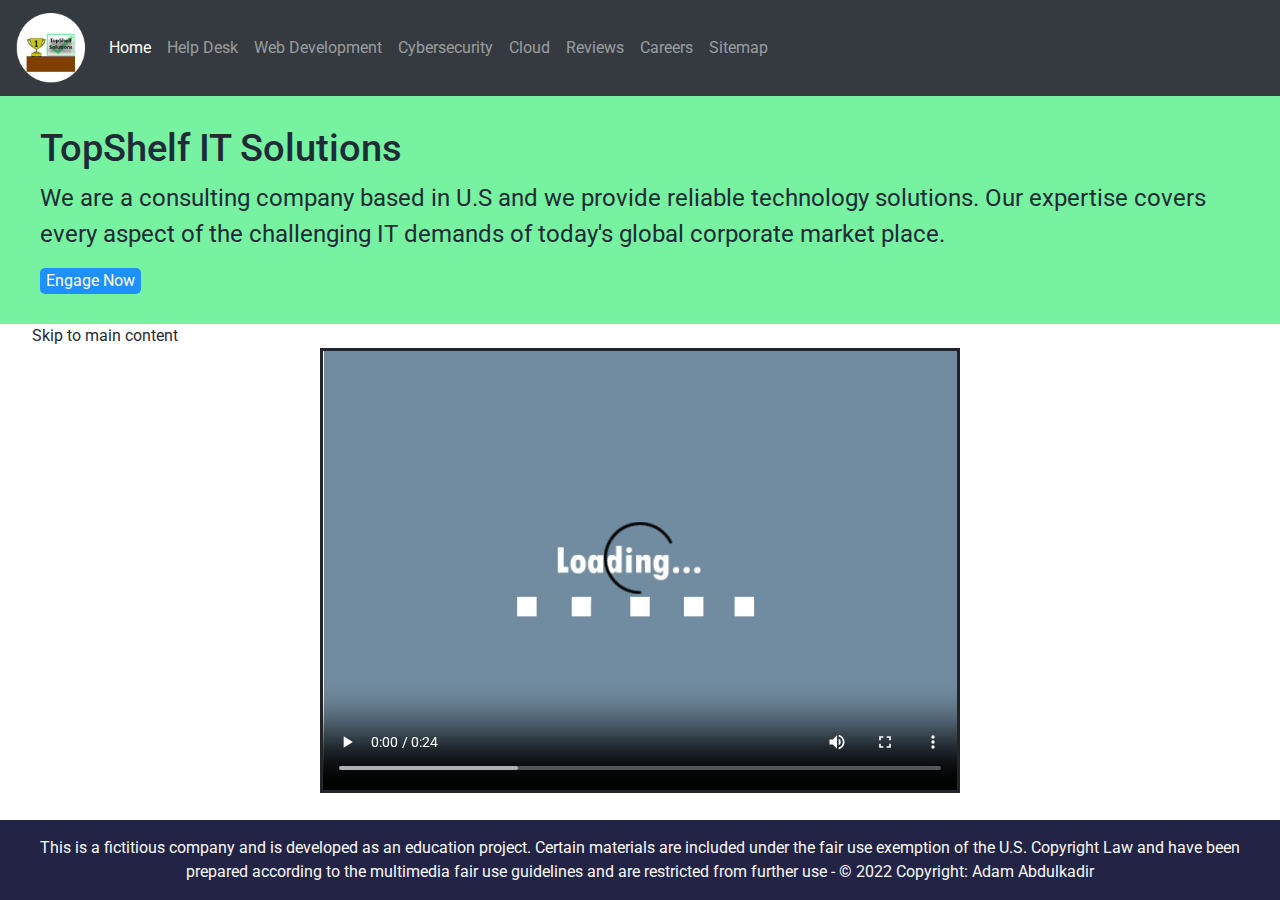
<file: index.html>
<!DOCTYPE html>
<html lang="en">
  <head>
    <meta charset="utf-8" />
    <meta http-equiv="X-UA-Compatible" content="IE=edge" />
    <meta name="viewport" content="width=device-width, initial-scale=1" />

    <title>Top Shelf Solutions</title>

    <!-- Bootstrap Core CSS -->
    <link rel="stylesheet" href="https://cdn.jsdelivr.net/npm/bootstrap@4.0.0/dist/css/bootstrap.min.css" integrity="sha384-Gn5384xqQ1aoWXA+058RXPxPg6fy4IWvTNh0E263XmFcJlSAwiGgFAW/dAiS6JXm" crossorigin="anonymous">
    <link href="css/custom.css" rel="stylesheet" />
    <link rel="icon" href="img/trophy.svg" type="image/svg+xml">
  </head>

  <body>
    <nav class="navbar navbar-expand-lg navbar-dark bg-dark">
      <a class="navbar-brand" href="index.html"><img src="./img/Logo.png" alt="Logo"></a>
      <button class="navbar-toggler" type="button" data-toggle="collapse" data-target="#navbarNav" aria-controls="navbarNav" aria-expanded="false" aria-label="Toggle navigation">
        <span class="navbar-toggler-icon"></span>
      </button>
      <div class="collapse navbar-collapse" id="navbarNav">
        <ul class="navbar-nav">
          <li class="nav-item active">
            <a class="nav-link" href="index.html">Home <span class="sr-only">(current)</span></a>
          </li>
          <li class="nav-item">
            <a class="nav-link" href="helpdesk.html">Help Desk</a>
          </li>
          <li class="nav-item">
            <a class="nav-link" href="webdev.html">Web Development</a>
          </li>
          <li class="nav-item">
            <a class="nav-link" href="cyber.html">Cybersecurity</a>
          </li>
          <li class="nav-item">
            <a class="nav-link" href="cloud.html">Cloud</a>
          </li>
          <li class="nav-item">
            <a class="nav-link" href="reviews.html">Reviews</a>
          </li>
          <li class="nav-item">
            <a class="nav-link" href="careers.html">Careers</a>
          </li> 
          <li class="nav-item">
            <a class="nav-link" href="sitemap.html">Sitemap</a>
          </li>
        </ul>
      </div>
    </nav>

      <div class="feature" id="feature">
        <h1>TopShelf IT Solutions</h1>
        <p>
          We are a consulting company based in U.S and we provide reliable
          technology solutions. Our expertise covers every aspect of the
          challenging IT demands of today's global corporate market place.
        </p>
        <div class="btn-container">
          <button class="engage">Engage Now</button>
        </div>
      </div>
      <div class="links">
        <a href="#video" class="skip">Skip to main content</a>
      </div>
    <div class="video-player">
	  <video controls id="video">
		  <source src="project-4-adam.mp4" type="video/mp4" >
		</video>

	  </div>
		
   
    <footer class="bg-light text-center text-lg-start">
      <!-- Copyright -->
      <div class="text-center p-3 text-light" style="background-color: rgba(11, 11, 49, 0.9);">
        This is a fictitious company and is developed as an education project. Certain materials are included under the fair use exemption of the U.S. Copyright Law and have been prepared according to the multimedia fair use guidelines and are restricted from further use -
        <a class="text-light" href="https://www.gmu.edu/" target="_blank">  © 2022 Copyright: Adam Abdulkadir </a>
      </div>
      <!-- Copyright -->
    </footer>
   
    <script src="https://code.jquery.com/jquery-3.2.1.slim.min.js" integrity="sha384-KJ3o2DKtIkvYIK3UENzmM7KCkRr/rE9/Qpg6aAZGJwFDMVNA/GpGFF93hXpG5KkN" crossorigin="anonymous"></script>
    <script src="https://cdn.jsdelivr.net/npm/popper.js@1.12.9/dist/umd/popper.min.js" integrity="sha384-ApNbgh9B+Y1QKtv3Rn7W3mgPxhU9K/ScQsAP7hUibX39j7fakFPskvXusvfa0b4Q" crossorigin="anonymous"></script>
    <script src="https://cdn.jsdelivr.net/npm/bootstrap@4.0.0/dist/js/bootstrap.min.js" integrity="sha384-JZR6Spejh4U02d8jOt6vLEHfe/JQGiRRSQQxSfFWpi1MquVdAyjUar5+76PVCmYl" crossorigin="anonymous"></script>
  </body>
</html>
</file>
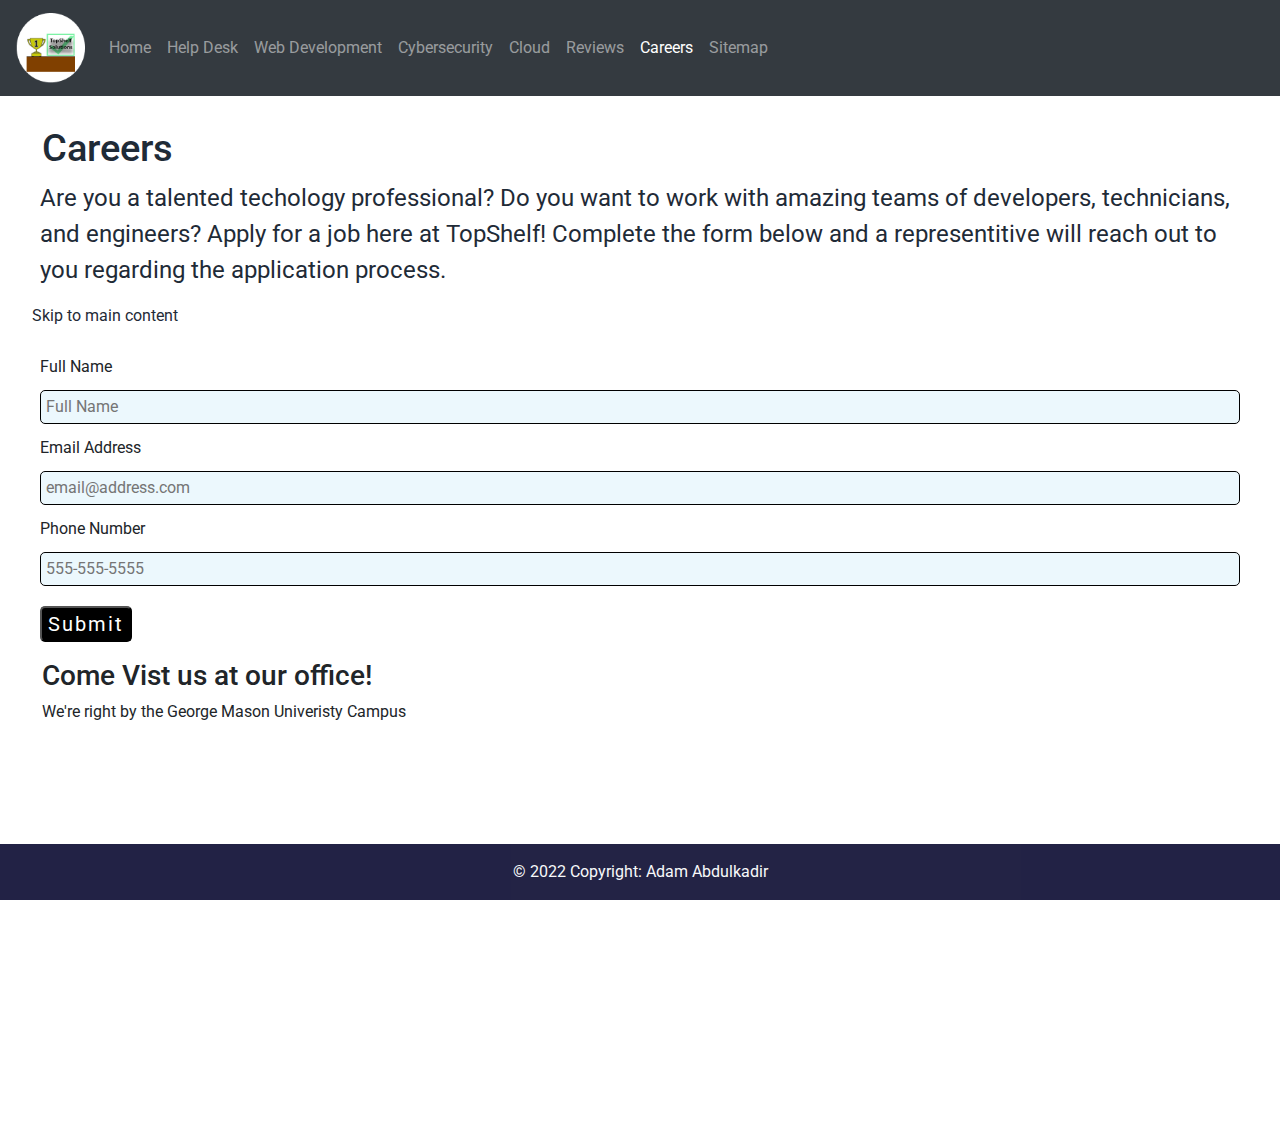
<file: careers.html>
<!DOCTYPE html>
<html lang="en">
  <head>
    <meta charset="utf-8" />
    <meta http-equiv="X-UA-Compatible" content="IE=edge" />
    <meta name="viewport" content="width=device-width, initial-scale=1" />

    <title>Careers</title>

    <!-- Bootstrap Core CSS -->
    <link
      rel="stylesheet"
      href="https://cdn.jsdelivr.net/npm/bootstrap@4.0.0/dist/css/bootstrap.min.css"
      integrity="sha384-Gn5384xqQ1aoWXA+058RXPxPg6fy4IWvTNh0E263XmFcJlSAwiGgFAW/dAiS6JXm"
      crossorigin="anonymous"
    />
    <link href="css/custom.css" rel="stylesheet" />
    <link rel="icon" href="img/trophy.svg" type="image/svg+xml" />
  </head>

  <body>
    <nav class="navbar navbar-expand-lg navbar-dark bg-dark">
      <a class="navbar-brand" href="index.html"
        ><img src="./img/Logo.png" alt="Logo"
      /></a>
      <button
        class="navbar-toggler"
        type="button"
        data-toggle="collapse"
        data-target="#navbarNav"
        aria-controls="navbarNav"
        aria-expanded="false"
        aria-label="Toggle navigation"
      >
        <span class="navbar-toggler-icon"></span>
      </button>
      <div class="collapse navbar-collapse" id="navbarNav">
        <ul class="navbar-nav">
          <li class="nav-item">
            <a class="nav-link" href="index.html"
              >Home <span class="sr-only">(current)</span></a
            >
          </li>
          <li class="nav-item">
            <a class="nav-link" href="helpdesk.html">Help Desk</a>
          </li>
          <li class="nav-item">
            <a class="nav-link" href="webdev.html">Web Development</a>
          </li>
          <li class="nav-item">
            <a class="nav-link" href="cyber.html">Cybersecurity</a>
          </li>
          <li class="nav-item">
            <a class="nav-link" href="cloud.html">Cloud</a>
          </li>
          <li class="nav-item">
            <a class="nav-link" href="reviews.html">Reviews</a>
          </li>
          <li class="nav-item active">
            <a class="nav-link" href="careers.html">Careers</a>
          </li>
          <li class="nav-item">
            <a class="nav-link" href="sitemap.html">Sitemap</a>
          </li>
        </ul>
      </div>
    </nav>
    <div class="content">
      <h1>Careers</h1>
      <p>
        Are you a talented techology professional? Do you want to work with
        amazing teams of developers, technicians, and engineers? Apply for a job
        here at TopShelf! Complete the form below and a representitive will
        reach out to you regarding the application process.
      </p>
    </div>
    <div class="links">
      <a href="#form" class="skip">Skip to main content</a>
    </div>
    <div class="form-container">
      <!-- Form -->
      <form id="form">
        <!-- Full Name -->
        <div class="form-group">
          <label for="name">Full Name</label>
          <input
            type="text"
            id="name"
            name="name"
            placeholder="Full Name"
            required
            minlength="3"
            maxlength="100"
          />
        </div>
        <!-- Email Address -->
        <div class="form-group">
          <label for="email">Email Address</label>
          <input
            type="email"
            id="email"
            name="email"
            placeholder="email@address.com"
            required
          />
        </div>
        <!-- Phone Number -->
        <div class="form-group">
          <label for="phone">Phone Number</label>
          <input
            type="tel"
            id="phone"
            name="phone"
            placeholder="555-555-5555"
            required
            pattern="[0-9]{3}-[0-9]{3}-[0-9]{4}"
          />
        </div>
        <button class="form-btn" type="submit">Submit</button>
      </form>
    </div>
    <div class="map-container">
      <h3>Come Vist us at our office!</h3>
      <p>We're right by the George Mason Univeristy Campus</p>
    </div>
    <div class="mapouter">
      <div class="gmap_canvas">
        <iframe
          title="Map"
          width="300"
          height="300"
          id="gmap_canvas"
          src="https://maps.google.com/maps?q=%204400%20University%20Dr,%20Fairfax,%20VA%2022030&t=k&z=13&ie=UTF8&iwloc=&output=embed"
          frameborder="0"
          scrolling="no"
          marginheight="0"
          marginwidth="0"
        ></iframe
        ><style>
          .mapouter {
            position: relative;
            text-align: right;
            height: auto;
            width: 300px;
          }</style
        ><style>
          .gmap_canvas {
            overflow: hidden;
            background: none !important;
            height: auto;
            width: 300px;
          }
        </style>
      </div>
    </div>

    <footer class="bg-light text-center text-lg-start">
      <!-- Copyright -->
      <div
        class="text-center p-3 text-light"
        style="background-color: rgba(11, 11, 49, 0.9)"
      >
        © 2022 Copyright:
        <a class="text-light" href="https://www.gmu.edu/" target="_blank"
          >Adam Abdulkadir</a
        >
      </div>
      <!-- Copyright -->
    </footer>
    <script
      src="https://code.jquery.com/jquery-3.2.1.slim.min.js"
      integrity="sha384-KJ3o2DKtIkvYIK3UENzmM7KCkRr/rE9/Qpg6aAZGJwFDMVNA/GpGFF93hXpG5KkN"
      crossorigin="anonymous"
    ></script>
    <script
      src="https://cdn.jsdelivr.net/npm/popper.js@1.12.9/dist/umd/popper.min.js"
      integrity="sha384-ApNbgh9B+Y1QKtv3Rn7W3mgPxhU9K/ScQsAP7hUibX39j7fakFPskvXusvfa0b4Q"
      crossorigin="anonymous"
    ></script>
    <script
      src="https://cdn.jsdelivr.net/npm/bootstrap@4.0.0/dist/js/bootstrap.min.js"
      integrity="sha384-JZR6Spejh4U02d8jOt6vLEHfe/JQGiRRSQQxSfFWpi1MquVdAyjUar5+76PVCmYl"
      crossorigin="anonymous"
    ></script>
  </body>
</html>
</file>
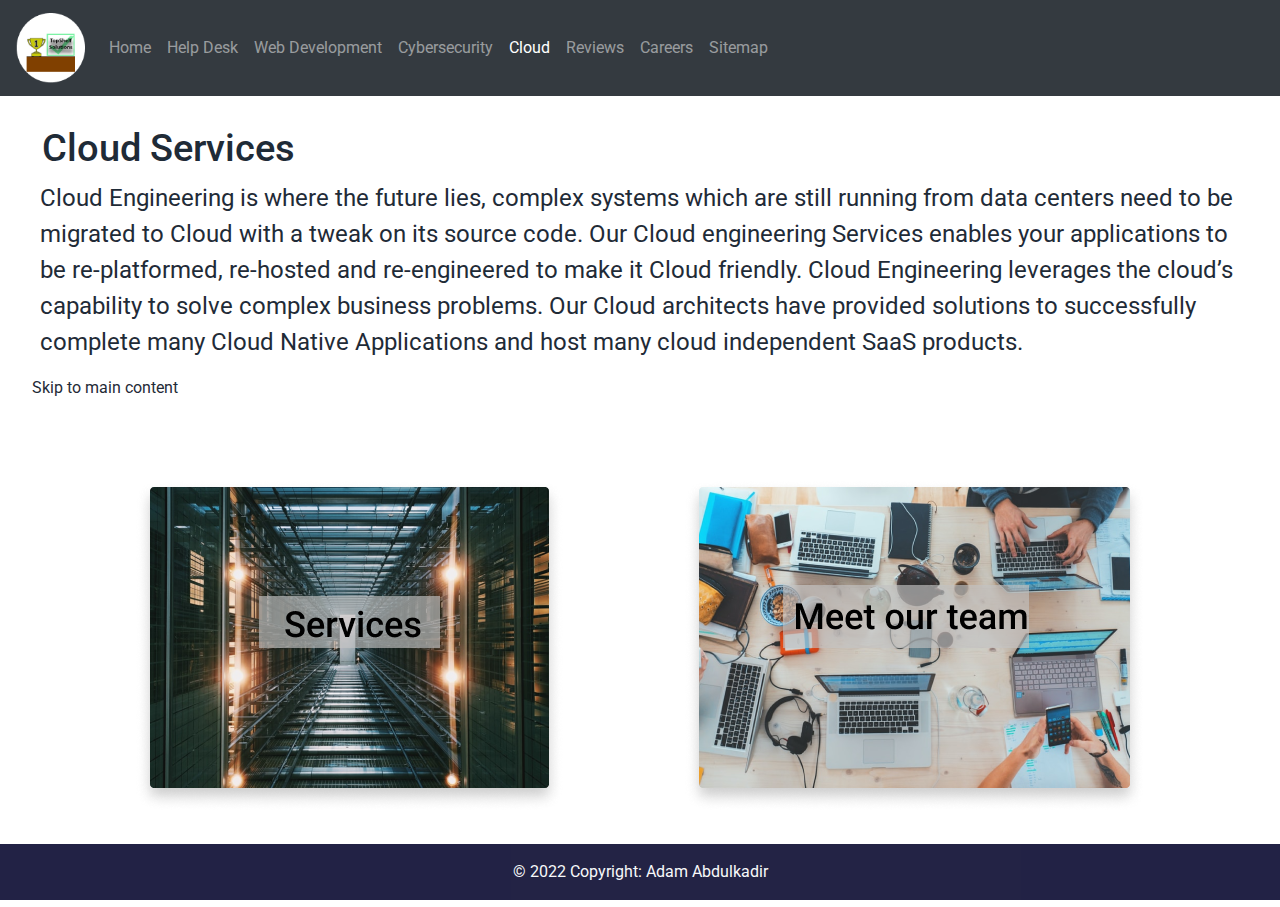
<file: cloud.html>
<!DOCTYPE html>
<html lang="en">
  <head>
    <meta charset="utf-8" />
    <meta http-equiv="X-UA-Compatible" content="IE=edge" />
    <meta name="viewport" content="width=device-width, initial-scale=1" />

    <title>Cloud</title>

    <!-- Bootstrap Core CSS -->
    <link rel="stylesheet" href="https://cdn.jsdelivr.net/npm/bootstrap@4.0.0/dist/css/bootstrap.min.css" integrity="sha384-Gn5384xqQ1aoWXA+058RXPxPg6fy4IWvTNh0E263XmFcJlSAwiGgFAW/dAiS6JXm" crossorigin="anonymous">
    <link href="css/custom.css" rel="stylesheet" />
    <link rel="icon" href="img/trophy.svg" type="image/svg+xml">
  </head>

  <body>
    <nav class="navbar navbar-expand-lg navbar-dark bg-dark">
      <a class="navbar-brand" href="index.html"><img src="./img/Logo.png" alt="Logo"></a>
      <button class="navbar-toggler" type="button" data-toggle="collapse" data-target="#navbarNav" aria-controls="navbarNav" aria-expanded="false" aria-label="Toggle navigation">
        <span class="navbar-toggler-icon"></span>
      </button>
      <div class="collapse navbar-collapse" id="navbarNav">
        <ul class="navbar-nav">
          <li class="nav-item">
            <a class="nav-link" href="index.html">Home <span class="sr-only">(current)</span></a>
          </li>
          <li class="nav-item">
            <a class="nav-link" href="helpdesk.html">Help Desk</a>
          </li>
          <li class="nav-item">
            <a class="nav-link" href="webdev.html">Web Development</a>
          </li>
          <li class="nav-item">
            <a class="nav-link" href="cyber.html">Cybersecurity</a>
          </li>
          <li class="nav-item active">
            <a class="nav-link" href="cloud.html">Cloud</a>
          </li>
          <li class="nav-item">
            <a class="nav-link" href="reviews.html">Reviews</a>
          </li>
          <li class="nav-item">
            <a class="nav-link" href="careers.html">Careers</a>
          </li> 
          <li class="nav-item">
            <a class="nav-link" href="sitemap.html">Sitemap</a>
          </li>
        </ul>
      </div>
    </nav>

    <div class="content">
      <h1>Cloud Services</h1>
      <p>Cloud Engineering is where the future lies, complex systems which are still running from data centers need to be migrated to Cloud with a tweak on its source code. Our Cloud engineering Services enables your applications to be re-platformed, re-hosted and re-engineered to make it Cloud friendly. Cloud Engineering leverages the cloud’s capability to solve complex business problems. Our Cloud architects have provided solutions to successfully complete many Cloud Native Applications and host many cloud independent SaaS products.</p>
    </div>
    <div class="links">
      <a href="#card" class="skip">Skip to main content</a>
    </div>
     <div class="flex-container hover01 column" id="card">
       <div class="flex-items"><figure><img src="./img/cloudservices.png" alt="Services" title="Services"></figure></div>
       <div class="flex-items"><figure><img src="./img/cloudteam.png" alt="Meet our team" title="Meet our team"></figure></div>
    </div>
    
   

    <footer class="bg-light text-center text-lg-start">
      <!-- Copyright -->
      <div class="text-center p-3 text-light" style="background-color: rgba(11, 11, 49, 0.9);">
        © 2022 Copyright:
        <a class="text-light" href="https://www.gmu.edu/" target="_blank">Adam Abdulkadir</a>
      </div>
      <!-- Copyright -->
    </footer>
    <script src="https://code.jquery.com/jquery-3.2.1.slim.min.js" integrity="sha384-KJ3o2DKtIkvYIK3UENzmM7KCkRr/rE9/Qpg6aAZGJwFDMVNA/GpGFF93hXpG5KkN" crossorigin="anonymous"></script>
    <script src="https://cdn.jsdelivr.net/npm/popper.js@1.12.9/dist/umd/popper.min.js" integrity="sha384-ApNbgh9B+Y1QKtv3Rn7W3mgPxhU9K/ScQsAP7hUibX39j7fakFPskvXusvfa0b4Q" crossorigin="anonymous"></script>
    <script src="https://cdn.jsdelivr.net/npm/bootstrap@4.0.0/dist/js/bootstrap.min.js" integrity="sha384-JZR6Spejh4U02d8jOt6vLEHfe/JQGiRRSQQxSfFWpi1MquVdAyjUar5+76PVCmYl" crossorigin="anonymous"></script>
  </body>
</html>
</file>
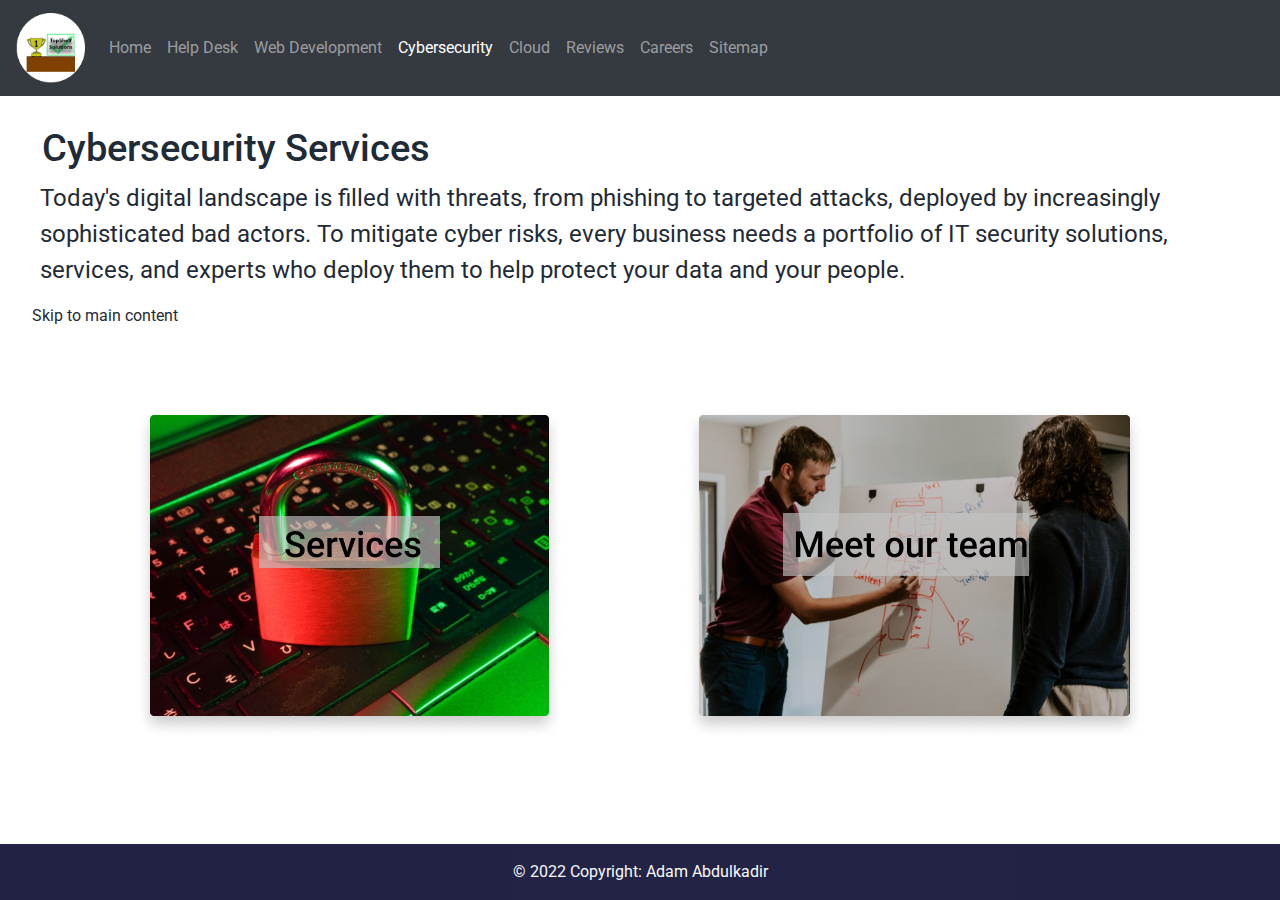
<file: cyber.html>
<!DOCTYPE html>
<html lang="en">
  <head>
    <meta charset="utf-8" />
    <meta http-equiv="X-UA-Compatible" content="IE=edge" />
    <meta name="viewport" content="width=device-width, initial-scale=1" />

    <title>Cybersecurity</title>

    <!-- Bootstrap Core CSS -->
    <link rel="stylesheet" href="https://cdn.jsdelivr.net/npm/bootstrap@4.0.0/dist/css/bootstrap.min.css" integrity="sha384-Gn5384xqQ1aoWXA+058RXPxPg6fy4IWvTNh0E263XmFcJlSAwiGgFAW/dAiS6JXm" crossorigin="anonymous">
    <link href="css/custom.css" rel="stylesheet" />
    <link rel="icon" href="img/trophy.svg" type="image/svg+xml">
  </head>

  <body>
    <nav class="navbar navbar-expand-lg navbar-dark bg-dark">
      <a class="navbar-brand" href="index.html"><img src="./img/Logo.png" alt="Logo"></a>
      <button class="navbar-toggler" type="button" data-toggle="collapse" data-target="#navbarNav" aria-controls="navbarNav" aria-expanded="false" aria-label="Toggle navigation">
        <span class="navbar-toggler-icon"></span>
      </button>
      <div class="collapse navbar-collapse" id="navbarNav">
        <ul class="navbar-nav">
          <li class="nav-item">
            <a class="nav-link" href="index.html">Home <span class="sr-only">(current)</span></a>
          </li>
          <li class="nav-item">
            <a class="nav-link" href="helpdesk.html">Help Desk</a>
          </li>
          <li class="nav-item">
            <a class="nav-link" href="webdev.html">Web Development</a>
          </li>
          <li class="nav-item active">
            <a class="nav-link" href="cyber.html">Cybersecurity</a>
          </li>
          <li class="nav-item">
            <a class="nav-link" href="cloud.html">Cloud</a>
          </li>
          <li class="nav-item">
            <a class="nav-link" href="reviews.html">Reviews</a>
          </li>
          <li class="nav-item">
            <a class="nav-link" href="careers.html">Careers</a>
          </li> 
          <li class="nav-item">
            <a class="nav-link" href="sitemap.html">Sitemap</a>
          </li>
        </ul>
      </div>
    </nav>

    
    <div class="content">
      <h1>Cybersecurity Services</h1>
      <p>Today's digital landscape is filled with threats, from phishing to targeted attacks, deployed by increasingly sophisticated bad actors.
        To mitigate cyber risks, every business needs a portfolio of IT security solutions, services, and experts who deploy them to help protect your data and your people.</p>
    </div>
    <div class="links">
      <a href="#card" class="skip">Skip to main content</a>
    </div>
     <div class="flex-container hover01 column" id="card">
       <div class="flex-items"><figure><img src="./img/cyberservices.png" alt="Services" title="Services" ></figure></div>
       <div class="flex-items"><figure><img src="./img/cyberteam.png" alt="Meet our team" title="Meet our team"></figure></div>
    </div>

    <footer class="bg-light text-center text-lg-start">
      <!-- Copyright -->
      <div class="text-center p-3 text-light" style="background-color: rgba(11, 11, 49, 0.9);">
        © 2022 Copyright:
        <a class="text-light" href="https://www.gmu.edu/" target="_blank">Adam Abdulkadir</a>
      </div>
      <!-- Copyright -->
    </footer>
    <script src="https://code.jquery.com/jquery-3.2.1.slim.min.js" integrity="sha384-KJ3o2DKtIkvYIK3UENzmM7KCkRr/rE9/Qpg6aAZGJwFDMVNA/GpGFF93hXpG5KkN" crossorigin="anonymous"></script>
    <script src="https://cdn.jsdelivr.net/npm/popper.js@1.12.9/dist/umd/popper.min.js" integrity="sha384-ApNbgh9B+Y1QKtv3Rn7W3mgPxhU9K/ScQsAP7hUibX39j7fakFPskvXusvfa0b4Q" crossorigin="anonymous"></script>
    <script src="https://cdn.jsdelivr.net/npm/bootstrap@4.0.0/dist/js/bootstrap.min.js" integrity="sha384-JZR6Spejh4U02d8jOt6vLEHfe/JQGiRRSQQxSfFWpi1MquVdAyjUar5+76PVCmYl" crossorigin="anonymous"></script>
  </body>
</html>
</file>
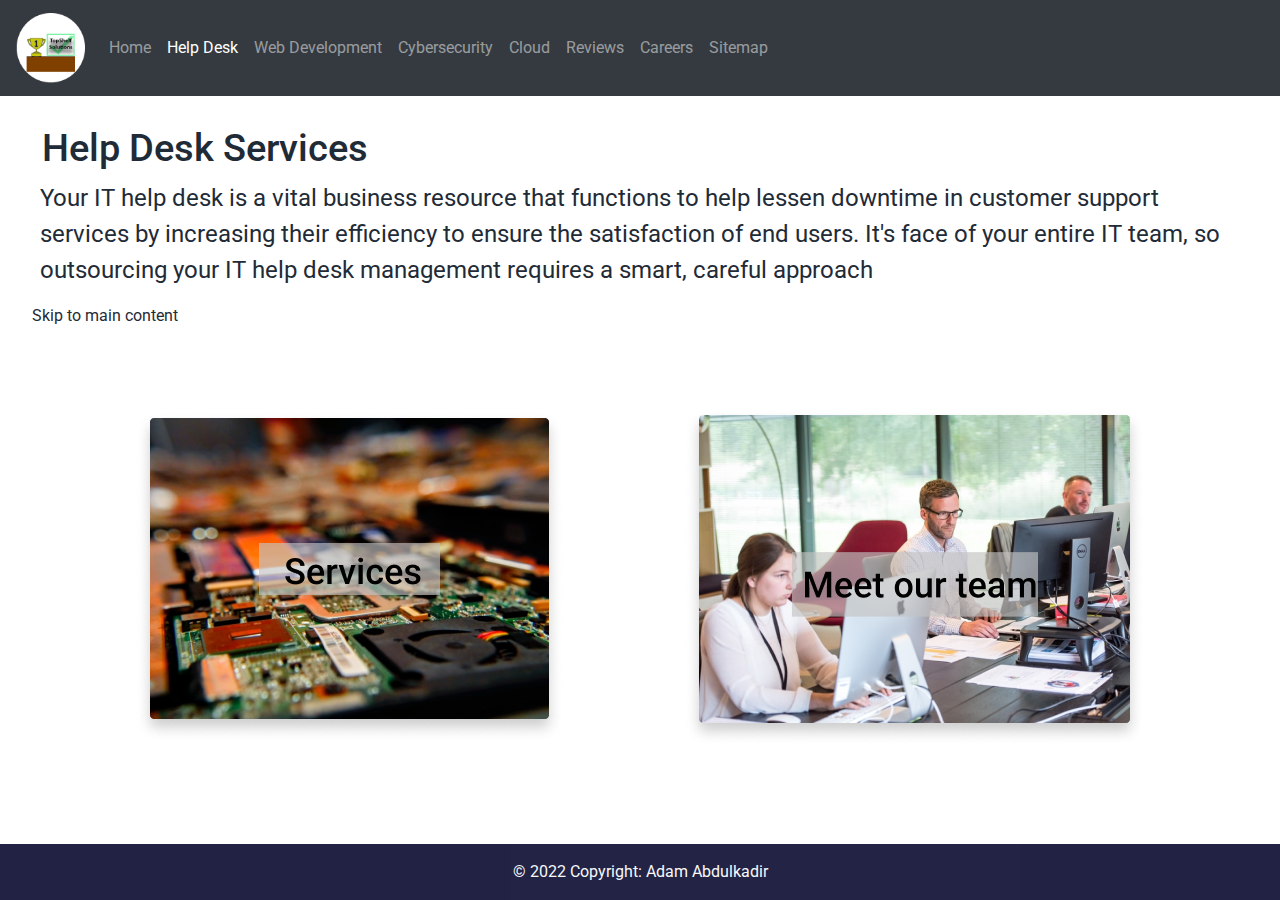
<file: helpdesk.html>
<!DOCTYPE html>
<html lang="en">
  <head>
    <meta charset="utf-8" />
    <meta http-equiv="X-UA-Compatible" content="IE=edge" />
    <meta name="viewport" content="width=device-width, initial-scale=1" />

    <title>Help Desk</title>

    <!-- Bootstrap Core CSS -->
    <link rel="stylesheet" href="https://cdn.jsdelivr.net/npm/bootstrap@4.0.0/dist/css/bootstrap.min.css" integrity="sha384-Gn5384xqQ1aoWXA+058RXPxPg6fy4IWvTNh0E263XmFcJlSAwiGgFAW/dAiS6JXm" crossorigin="anonymous">
    <link href="css/custom.css" rel="stylesheet" />
    <link rel="icon" href="img/trophy.svg" type="image/svg+xml">
  </head>

  <body>
    <nav class="navbar navbar-expand-lg navbar-dark bg-dark">
      <a class="navbar-brand" href="index.html"><img src="./img/Logo.png" alt="Logo"></a>
      <button class="navbar-toggler" type="button" data-toggle="collapse" data-target="#navbarNav" aria-controls="navbarNav" aria-expanded="false" aria-label="Toggle navigation">
        <span class="navbar-toggler-icon"></span>
      </button>
      <div class="collapse navbar-collapse" id="navbarNav">
        <ul class="navbar-nav">
          <li class="nav-item">
            <a class="nav-link" href="index.html">Home <span class="sr-only">(current)</span></a>
          </li>
          <li class="nav-item active">
            <a class="nav-link" href="helpdesk.html">Help Desk</a>
          </li>
          <li class="nav-item">
            <a class="nav-link" href="webdev.html">Web Development</a>
          </li>
          <li class="nav-item">
            <a class="nav-link" href="cyber.html">Cybersecurity</a>
          </li>
          <li class="nav-item">
            <a class="nav-link" href="cloud.html">Cloud</a>
          </li>
          <li class="nav-item">
            <a class="nav-link" href="reviews.html">Reviews</a>
          </li>
          <li class="nav-item">
            <a class="nav-link" href="careers.html">Careers</a>
          </li> 
          <li class="nav-item">
            <a class="nav-link" href="sitemap.html">Sitemap</a>
          </li>
        </ul>
      </div>
    </nav>
   <div class="content">
     <h1>Help Desk Services</h1>
     <p>Your IT help desk is a vital business resource that functions to help lessen downtime in customer support services by increasing their efficiency to ensure the satisfaction of end users. It's face of your entire IT team, so outsourcing your IT help desk management requires a smart, careful approach</p>
   </div>
   <div class="links">
    <a href="#card" class="skip">Skip to main content</a>
  </div>
    
    <div class="flex-container hover01 column" id="card">
      <div class="flex-items"><figure><img src="./img/helpservices.png" alt="Services" title="Services"></figure></div>
      <div class="flex-items"><figure><img src="./img/helpdeskteam.png" alt="Meet our team" title="Meet our team"></figure></div>
   </div>

    <footer class="bg-light text-center text-lg-start">
      <!-- Copyright -->
      <div class="text-center p-3 text-light" style="background-color: rgba(11, 11, 49, 0.9);">
        © 2022 Copyright:
        <a class="text-light" href="https://www.gmu.edu/" target="_blank">Adam Abdulkadir</a>
      </div>
      <!-- Copyright -->
    </footer>
    <script src="https://code.jquery.com/jquery-3.2.1.slim.min.js" integrity="sha384-KJ3o2DKtIkvYIK3UENzmM7KCkRr/rE9/Qpg6aAZGJwFDMVNA/GpGFF93hXpG5KkN" crossorigin="anonymous"></script>
    <script src="https://cdn.jsdelivr.net/npm/popper.js@1.12.9/dist/umd/popper.min.js" integrity="sha384-ApNbgh9B+Y1QKtv3Rn7W3mgPxhU9K/ScQsAP7hUibX39j7fakFPskvXusvfa0b4Q" crossorigin="anonymous"></script>
    <script src="https://cdn.jsdelivr.net/npm/bootstrap@4.0.0/dist/js/bootstrap.min.js" integrity="sha384-JZR6Spejh4U02d8jOt6vLEHfe/JQGiRRSQQxSfFWpi1MquVdAyjUar5+76PVCmYl" crossorigin="anonymous"></script>
  </body>
</html>
</file>
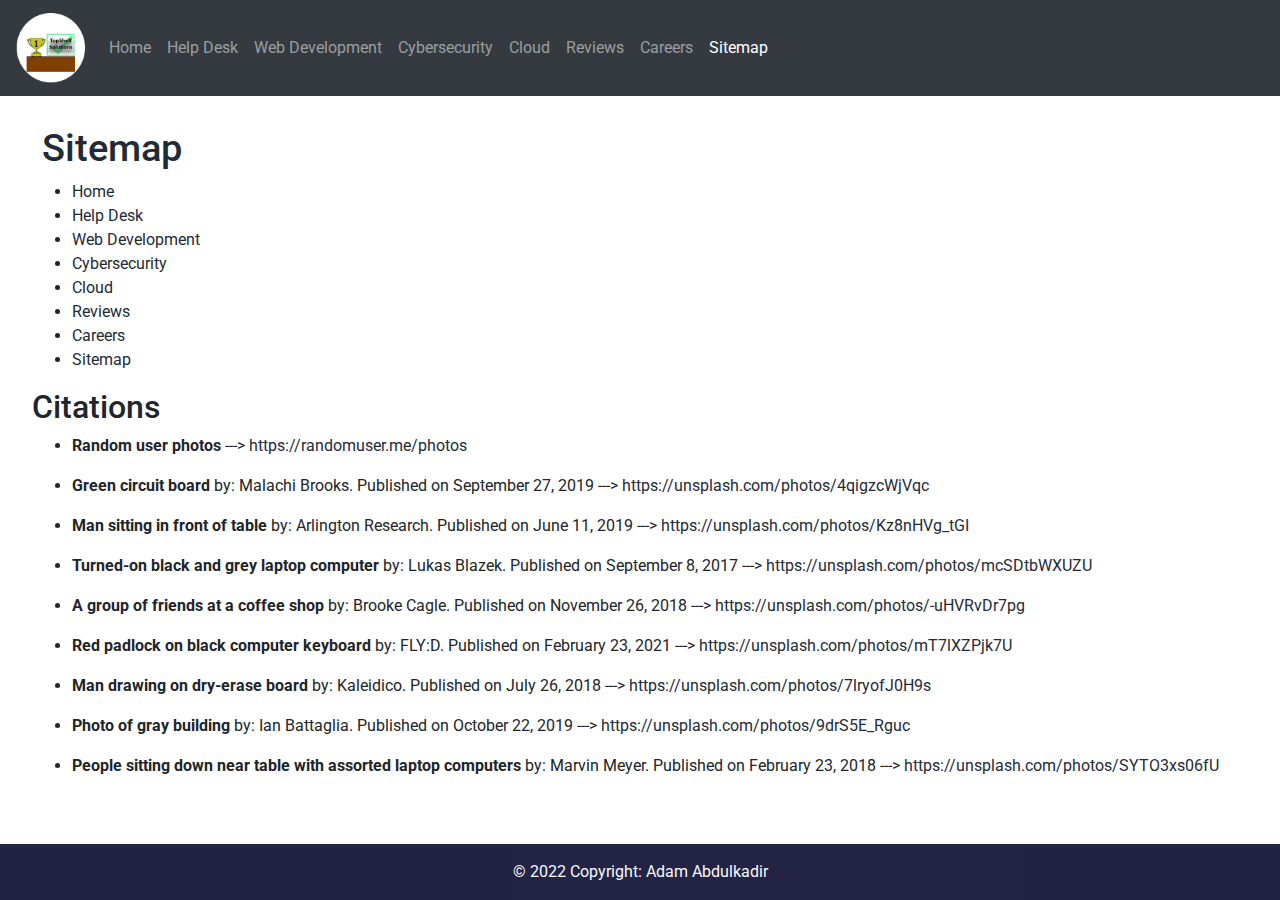
<file: sitemap.html>
<!DOCTYPE html>
<html lang="en">
  <head>
    <meta charset="utf-8" />
    <meta http-equiv="X-UA-Compatible" content="IE=edge" />
    <meta name="viewport" content="width=device-width, initial-scale=1" />

    <title>Sitemap</title>

    <!-- Bootstrap Core CSS -->
    <link rel="stylesheet" href="https://cdn.jsdelivr.net/npm/bootstrap@4.0.0/dist/css/bootstrap.min.css" integrity="sha384-Gn5384xqQ1aoWXA+058RXPxPg6fy4IWvTNh0E263XmFcJlSAwiGgFAW/dAiS6JXm" crossorigin="anonymous">
    <link href="css/custom.css" rel="stylesheet" />
    <link rel="icon" href="img/trophy.svg" type="image/svg+xml">
  </head>

  <body>
    <nav class="navbar navbar-expand-lg navbar-dark bg-dark">
      <a class="navbar-brand" href="index.html"><img src="./img/Logo.png" alt="Logo"></a>
      <button class="navbar-toggler" type="button" data-toggle="collapse" data-target="#navbarNav" aria-controls="navbarNav" aria-expanded="false" aria-label="Toggle navigation">
        <span class="navbar-toggler-icon"></span>
      </button>
      <div class="collapse navbar-collapse" id="navbarNav">
        <ul class="navbar-nav">
          <li class="nav-item">
            <a class="nav-link" href="index.html">Home </a>
          </li>
          <li class="nav-item">
            <a class="nav-link" href="helpdesk.html">Help Desk</a>
          </li>
          <li class="nav-item">
            <a class="nav-link" href="webdev.html">Web Development</a>
          </li>
          <li class="nav-item">
            <a class="nav-link" href="cyber.html">Cybersecurity</a>
          </li>
          <li class="nav-item">
            <a class="nav-link" href="cloud.html">Cloud</a>
          </li>
          <li class="nav-item">
            <a class="nav-link" href="reviews.html">Reviews</a>
          </li>
          <li class="nav-item">
            <a class="nav-link" href="careers.html">Careers</a>
          </li> 
          <li class="nav-item active">
            <a class="nav-link" href="sitemap.html">Sitemap</a>
          </li>
        </ul>
      </div>
    </nav>

    <div class="content">
      <h1>Sitemap</h1>
    </div>
    <div class="links">
      <ul>
        <li>
          <a href="index.html">Home</a>
        </li>
        <li>
          <a href="helpdesk.html">Help Desk</a>
        </li>
        <li>
          <a href="webdev.html">Web Development</a>
        </li>
        <li>
          <a href="cyber.html">Cybersecurity</a>
        </li>
        <li>
          <a href="cloud.html">Cloud</a>
        </li>
        <li>
          <a href="reviews.html">Reviews</a>
        </li>
        <li>
          <a href="careers.html">Careers</a>
        </li> 
        <li>
          <a href="sitemap.html">Sitemap</a>
        </li>
      </ul>
    </div>

    <div class="links2">
      <h2>Citations</h2>
      <ul>
        <li>
          <p><b>Random user photos</b>  ---> <a href="https://randomuser.me/photos" target="_blank">https://randomuser.me/photos</a> </p>
        </li>
        <li>
          <p><b>Green circuit board</b> by: Malachi Brooks. Published on September 27, 2019 ---> <a href="https://unsplash.com/photos/4qigzcWjVqc" target="_blank">https://unsplash.com/photos/4qigzcWjVqc</a> </p>
        </li>
        <li>
          <p><b>Man sitting in front of table</b> by: Arlington Research. Published on June 11, 2019 ---> <a href="https://unsplash.com/photos/Kz8nHVg_tGI" target="_blank">https://unsplash.com/photos/Kz8nHVg_tGI</a> </p>
        </li>
        <li>
          <p><b>Turned-on black and grey laptop computer</b> by: Lukas Blazek. Published on September 8, 2017 ---> <a href="https://unsplash.com/photos/mcSDtbWXUZU" target="_blank">https://unsplash.com/photos/mcSDtbWXUZU</a> </p>
        </li>
        <li>
          <p><b>A group of friends at a coffee shop</b> by: Brooke Cagle. Published on November 26, 2018 ---> <a href="https://unsplash.com/photos/-uHVRvDr7pg" target="_blank">https://unsplash.com/photos/-uHVRvDr7pg</a> </p>
        </li>
        <li>
          <p><b>Red padlock on black computer keyboard</b> by: FLY:D. Published on February 23, 2021 ---> <a href="https://unsplash.com/photos/mT7lXZPjk7U" target="_blank">https://unsplash.com/photos/mT7lXZPjk7U</a> </p>
        </li>
        <li>
          <p><b>Man drawing on dry-erase board</b> by: Kaleidico. Published on July 26, 2018 ---> <a href="https://unsplash.com/photos/7lryofJ0H9s" target="_blank">https://unsplash.com/photos/7lryofJ0H9s</a> </p>
        </li>
        <li>
          <p><b>Photo of gray building</b> by: Ian Battaglia. Published on October 22, 2019 ---> <a href="https://unsplash.com/photos/9drS5E_Rguc" target="_blank">https://unsplash.com/photos/9drS5E_Rguc</a> </p>
        </li> 
        <li>
          <p><b>People sitting down near table with assorted laptop computers</b> by: Marvin Meyer. Published on February 23, 2018 ---> <a href="https://unsplash.com/photos/SYTO3xs06fU" target="_blank">https://unsplash.com/photos/SYTO3xs06fU</a> </p>
        </li>
      </ul>
    </div>

    <footer class="bg-light text-center text-lg-start">
      <!-- Copyright -->
      <div class="text-center p-3 text-light" style="background-color: rgba(11, 11, 49, 0.9);">
        © 2022 Copyright:
        <a class="text-light" href="https://www.gmu.edu/" target="_blank">Adam Abdulkadir</a>
      </div>
      <!-- Copyright -->
    </footer>
    <script src="https://code.jquery.com/jquery-3.2.1.slim.min.js" integrity="sha384-KJ3o2DKtIkvYIK3UENzmM7KCkRr/rE9/Qpg6aAZGJwFDMVNA/GpGFF93hXpG5KkN" crossorigin="anonymous"></script>
    <script src="https://cdn.jsdelivr.net/npm/popper.js@1.12.9/dist/umd/popper.min.js" integrity="sha384-ApNbgh9B+Y1QKtv3Rn7W3mgPxhU9K/ScQsAP7hUibX39j7fakFPskvXusvfa0b4Q" crossorigin="anonymous"></script>
    <script src="https://cdn.jsdelivr.net/npm/bootstrap@4.0.0/dist/js/bootstrap.min.js" integrity="sha384-JZR6Spejh4U02d8jOt6vLEHfe/JQGiRRSQQxSfFWpi1MquVdAyjUar5+76PVCmYl" crossorigin="anonymous"></script>
  </body>
</html>
</file>
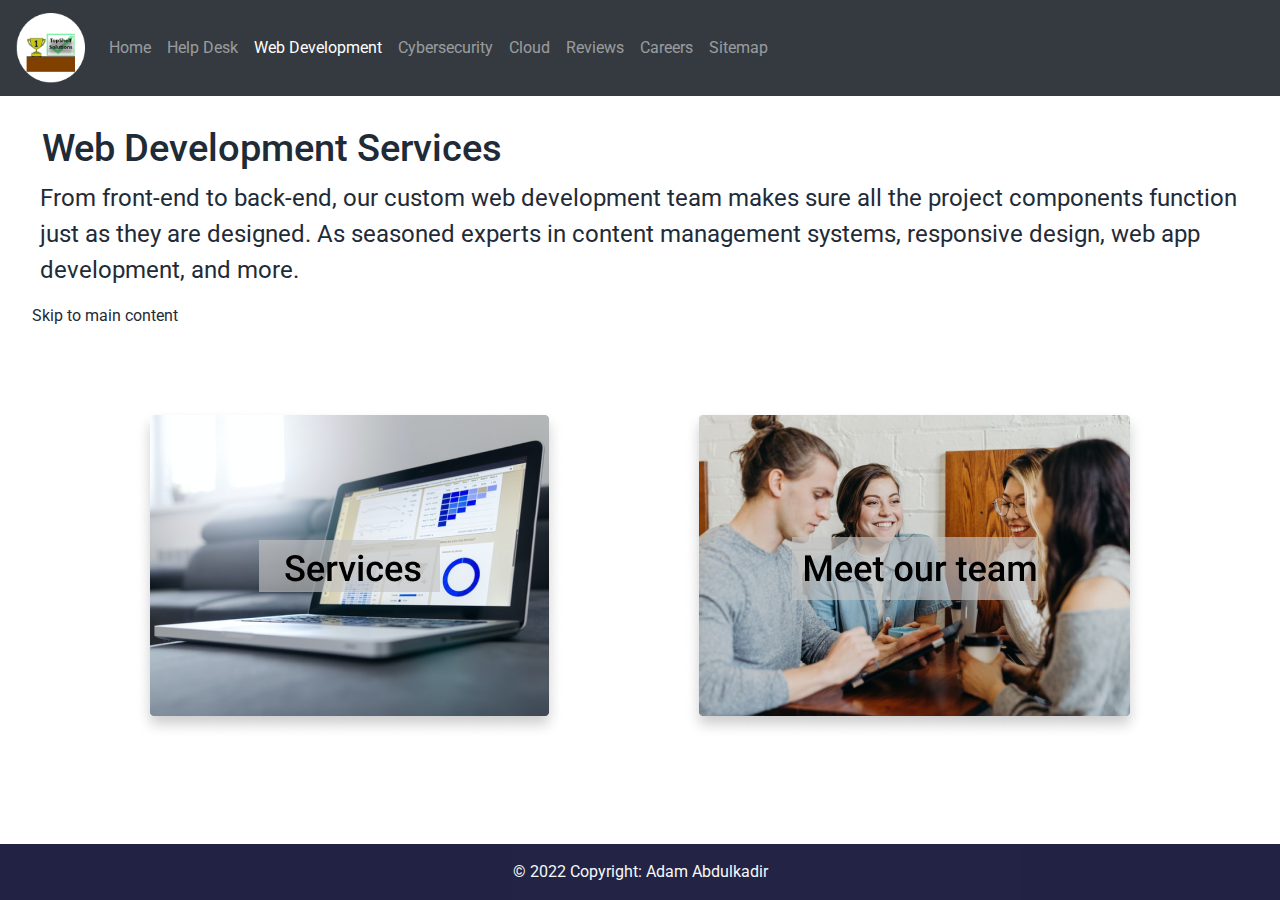
<file: webdev.html>
<!DOCTYPE html>
<html lang="en">
  <head>
    <meta charset="utf-8" />
    <meta http-equiv="X-UA-Compatible" content="IE=edge" />
    <meta name="viewport" content="width=device-width, initial-scale=1" />

    <title>Web Development</title>

    <!-- Bootstrap Core CSS -->
    <link rel="stylesheet" href="https://cdn.jsdelivr.net/npm/bootstrap@4.0.0/dist/css/bootstrap.min.css" integrity="sha384-Gn5384xqQ1aoWXA+058RXPxPg6fy4IWvTNh0E263XmFcJlSAwiGgFAW/dAiS6JXm" crossorigin="anonymous">
    <link href="css/custom.css" rel="stylesheet" />
    <link rel="icon" href="img/trophy.svg" type="image/svg+xml">
  </head>

  <body>
    <nav class="navbar navbar-expand-lg navbar-dark bg-dark">
      <a class="navbar-brand" href="index.html"><img src="./img/Logo.png" alt="Logo"></a>
      <button class="navbar-toggler" type="button" data-toggle="collapse" data-target="#navbarNav" aria-controls="navbarNav" aria-expanded="false" aria-label="Toggle navigation">
        <span class="navbar-toggler-icon"></span>
      </button>
      <div class="collapse navbar-collapse" id="navbarNav">
        <ul class="navbar-nav">
          <li class="nav-item">
            <a class="nav-link" href="index.html">Home <span class="sr-only">(current)</span></a>
          </li>
          <li class="nav-item">
            <a class="nav-link" href="helpdesk.html">Help Desk</a>
          </li>
          <li class="nav-item active">
            <a class="nav-link" href="webdev.html">Web Development</a>
          </li>
          <li class="nav-item">
            <a class="nav-link" href="cyber.html">Cybersecurity</a>
          </li>
          <li class="nav-item">
            <a class="nav-link" href="cloud.html">Cloud</a>
          </li>
          <li class="nav-item">
            <a class="nav-link" href="reviews.html">Reviews</a>
          </li>
          <li class="nav-item">
            <a class="nav-link" href="careers.html">Careers</a>
          </li> 
          <li class="nav-item">
            <a class="nav-link" href="sitemap.html">Sitemap</a>
          </li>
        </ul>
      </div>
    </nav>

    <div class="content">
      <h1>Web Development Services</h1>
      <p>From front-end to back-end, our custom web development team makes sure all the project components function just as they are designed. As seasoned experts in content management systems, responsive design, web app development, and more.</p>
    </div>
    <div class="links">
      <a href="#card" class="skip">Skip to main content</a>
    </div> 
     <div class="flex-container hover01 column" id="card">
       <div class="flex-items"><figure><img src="./img/webservices.png" alt="Services"  title="Services"></figure></div>
       <div class="flex-items"><figure><img src="./img/webteam.png" alt="Meet our team" title="Meet our team"></figure></div>
    </div>

    <footer class="bg-light text-center text-lg-start">
      <!-- Copyright -->
      <div class="text-center p-3 text-light" style="background-color: rgba(11, 11, 49, 0.9);">
        © 2022 Copyright:
        <a class="text-light" href="https://www.gmu.edu/" target="_blank">Adam Abdulkadir</a>
      </div>
      <!-- Copyright -->
    </footer>
    <script src="https://code.jquery.com/jquery-3.2.1.slim.min.js" integrity="sha384-KJ3o2DKtIkvYIK3UENzmM7KCkRr/rE9/Qpg6aAZGJwFDMVNA/GpGFF93hXpG5KkN" crossorigin="anonymous"></script>
    <script src="https://cdn.jsdelivr.net/npm/popper.js@1.12.9/dist/umd/popper.min.js" integrity="sha384-ApNbgh9B+Y1QKtv3Rn7W3mgPxhU9K/ScQsAP7hUibX39j7fakFPskvXusvfa0b4Q" crossorigin="anonymous"></script>
    <script src="https://cdn.jsdelivr.net/npm/bootstrap@4.0.0/dist/js/bootstrap.min.js" integrity="sha384-JZR6Spejh4U02d8jOt6vLEHfe/JQGiRRSQQxSfFWpi1MquVdAyjUar5+76PVCmYl" crossorigin="anonymous"></script>
  </body>
</html>
</file>
<file: css/custom.css>
@import url('https://fonts.googleapis.com/css2?family=Roboto&display=swap');
body {
  margin: 0;
  font-family: 'Roboto', sans-serif;
  min-height: 100vh;
}

.navbar img{
  height: 3.5em;
}

.feature {
  background-color: #77f2a1;
  width: 100%;
  height: auto;
}
.feature h1{
  font-size: 38px;
  padding-left: 40px;
  padding-top: 30px;
  color: #1F2B37;
}
.feature p{
  padding-left: 40px;
  padding-right: 40px;
  color: #1F2B37;
  font-size: 24px;
}
.btn-container{
  padding-left: 40px;
  padding-bottom: 30px;
}
.engage{
  background: #1e90ff;
  border: none;
  border-radius: 5px;
  color: white;
  cursor: pointer;
  outline: none;
}
.engage:active{
  border: none;
}
.engage:hover{
  transform: scale(1.2);
}
.engage:focus{
  outline: none;
}
.form-btn{
  cursor: pointer;
  color: white;
  background: black;
  border-radius: 5px;
  
  
  font-family: 'Roboto', sans-serif;
  font-size: 20px;
  letter-spacing: 2px;
  margin-top: 5px;
}

.form-btn:hover{
  filter: brightness(150%);
  background: #141c24;
  transform: scale(1.1);
}

.form-btn:focus{
  outline: none;
}
video {
  width: 50%;
  height: auto;
  border-style: solid;
}
.video-player{
  padding-bottom: 100px;
 
  display: flex;
  justify-content: center;
  
}

.content h1{
  font-size: 38px;
  padding-left: 42px;
  padding-top: 30px;
  color: #1F2B37;
}
.content p{
  padding-left: 40px;
  padding-right: 40px;
  color: #1F2B37;
  font-size: 24px;
}

.flex-container {
  height: 50%;
  padding: 20px;
  display: flex;
  flex-direction: row;
  flex-wrap: wrap;
  justify-content: center;
  align-items: center;
  align-content: center;
}
.flex-container > div{
  margin: 60px;
}
.flex-items:nth-child(1) {
  display: block;
  flex-basis: auto;
  align-self: auto;
  order: 0;
  cursor: pointer;
}

.flex-items:nth-child(2) {
  display: block;
  flex-basis: auto;
  align-self: auto;
  order: 0;
  cursor: pointer;
}
.hover01 figure img {
	-webkit-transform: scale(1);
	transform: scale(1);
	-webkit-transition: .3s ease-in-out;
	transition: .3s ease-in-out;
}
.hover01 figure:hover img {
	-webkit-transform: scale(1.2);
	transform: scale(1.2);
}
.review-container{
  padding-left: 32px;
  padding-right: 32px;
  padding-bottom: 50px;
}
/* Style the container with a rounded border, grey background and some padding and margin */
.reviews {
  border: 2px solid #ccc;
  background-color: #eee;
  border-radius: 5px;
  padding: 30px;
  margin: 16px 0;
}

/* Clear floats after reviewss */
.reviews::after {
  content: "";
  clear: both;
  display: table;
}

/* Float images inside the reviews to the left. Add a right margin, and style the image as a circle */
.reviews img {
  float: left;
  margin-right: 20px;
  border-radius: 50%;
}

/* Increase the font-size of a span element */
.reviews span {
  font-size: 20px;
  margin-right: 15px;
}
.map-container{
  padding-left: 42px;
}
.mapouter{
  padding-left: 42px;
  padding-bottom: 100px;
}

.links{
  padding-left: 32px;
}
.links a{
  color: #1F2B37;
}
.links2{
  padding-left: 32px;
  padding-bottom: 100px;
}
.links2 a{
  color: #1F2B37;
}
.form-container{
  padding-top: 30px;
  padding-bottom: 17px;
  padding-left: 40px;
  padding-right: 40px;

}

.form-group{
  height: 65px;
}

label{
  position: relative;
  bottom: 3px;
}
input{
  width: 100%;
  height: 34px;
  padding: 5px;
  border: 1px solid black;
  background: rgb(236, 248, 253);
  border-radius: 5px;
  outline: none;
  box-sizing: border-box;
  transition: all 0.3s;
}

footer {
  position: fixed;
  left: 0;
  bottom: 0;
  width: 100%;
}

@media screen and (max-width: 1000px){
  .feature h1{
    font-size: 30px;
  }
  .feature p{
    font-size: 18px;
  }
  .video-player{
    padding-top: 50px;
    padding-bottom: 200px;
  }
  .content h1{
    font-size: 30px;
  }
  .content p{
    font-size: 18px;
  }
  .flex-items img{
    width: 100%;
    height: auto;
  }
  .flex-container > div{
    margin: 20px;
  }
  .mapouter{

  }
}
</file>
